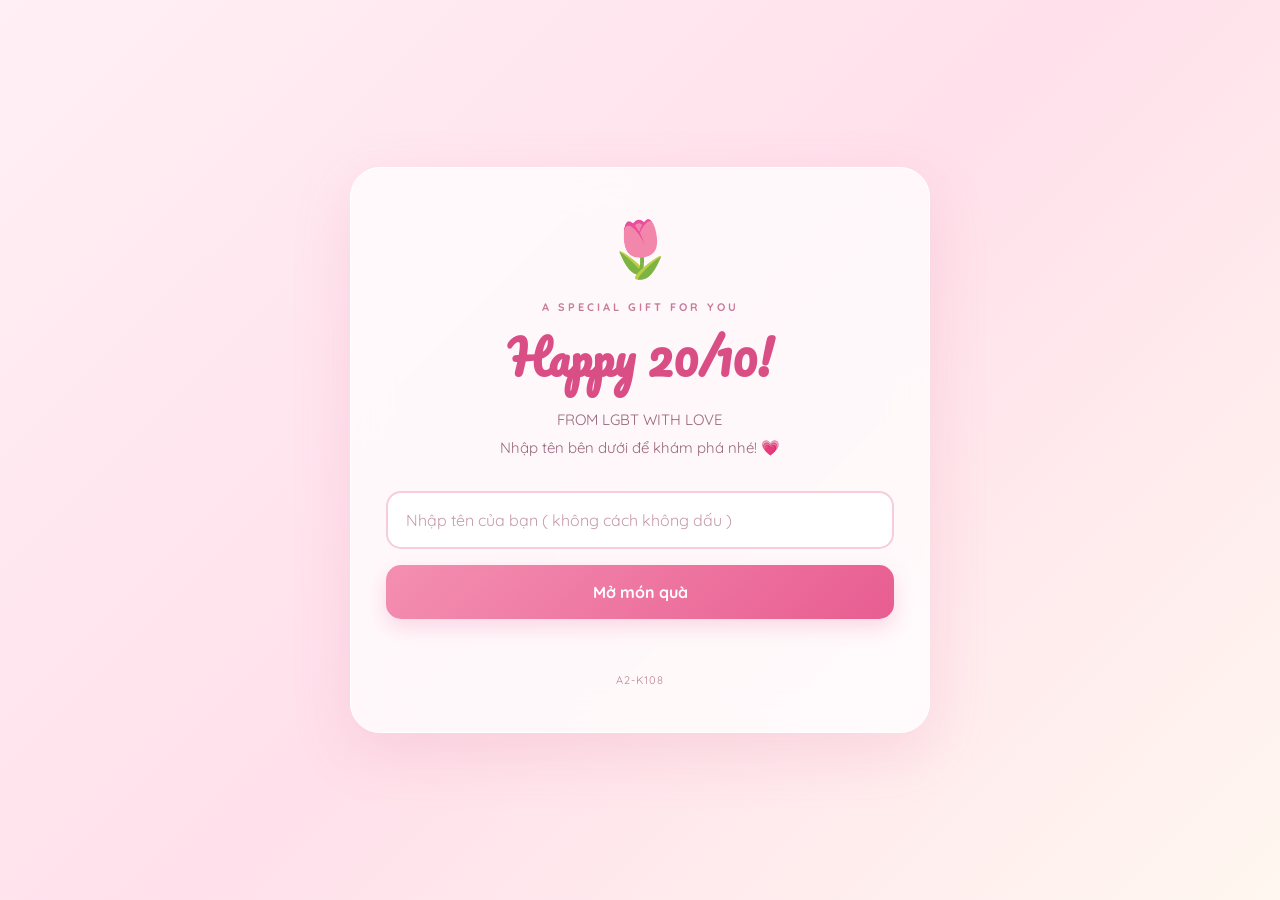
<file: index.html>
<!DOCTYPE html>
<html lang="vi">
<head>
    <meta charset="UTF-8">
    <meta name="viewport" content="width=device-width, initial-scale=1.0">
    <title>Happy 20/10 | A2-k108</title>
    <link rel="stylesheet" href="style.css">
</head>
<body>

    <main class="container">
        <div class="flower">🌷</div>

        <p class="small-title">A SPECIAL GIFT FOR YOU</p>

        <h1>Happy 20/10!</h1>

        <p class="subtitle">
            FROM LGBT WITH LOVE <br>
            Nhập tên bên dưới để khám phá nhé! 💗
        </p>

        <form id="nameForm">
            <input
                type="text"
                id="nameInput"
                placeholder="Nhập tên của bạn ( không cách không dấu )"
                autocomplete="off"
                required
            >

            <button type="submit">
                Mở món quà
            </button>
        </form>

        <p id="errorMessage" class="error-message"></p>

        <p class="footer-text">
            A2-K108
        </p>
    </main>

    <script src="script.js"></script>
</body>
</html>
</file>
<file: style.css>
@import url('https://fonts.googleapis.com/css2?family=Quicksand:wght@400;500;600;700&family=Pacifico&display=swap');

* {
    margin: 0;
    padding: 0;
    box-sizing: border-box;
}

body {
    min-height: 100vh;
    padding: 20px;
    display: flex;
    align-items: center;
    justify-content: center;
    font-family: 'Quicksand', sans-serif;
    background: linear-gradient(
        135deg,
        #fff0f5,
        #ffe0eb,
        #fff7f0
    );
}

/* Khung chính */
.container {
    width: 100%;
    max-width: 580px;
    padding: 45px 35px;
    text-align: center;
    background: rgba(255, 255, 255, 0.75);
    backdrop-filter: blur(18px);
    border: 1px solid white;
    border-radius: 30px;
    box-shadow: 0 20px 60px rgba(220, 100, 145, 0.16);
    animation: appear 0.8s ease;
}

/* Hoa trang trí */
.flower {
    font-size: 55px;
    margin-bottom: 18px;
    animation: float 3s ease-in-out infinite;
}

.small-title {
    font-size: 11px;
    font-weight: 700;
    letter-spacing: 3px;
    color: #c77b99;
    margin-bottom: 12px;
}

/* Tiêu đề */
h1 {
    font-family: 'Pacifico', cursive;
    font-size: clamp(32px, 7vw, 46px);
    line-height: 1.4;
    color: #d94f85;
    margin-bottom: 15px;
}

.subtitle {
    font-size: 15px;
    line-height: 1.9;
    color: #98677b;
    margin-bottom: 28px;
}

/* Ô nhập tên */
#nameInput {
    width: 100%;
    padding: 17px 18px;
    border: 2px solid #f7ccdc;
    border-radius: 15px;
    outline: none;
    background: white;
    color: #744256;
    font-family: inherit;
    font-size: 16px;
    transition: 0.3s ease;
}

#nameInput::placeholder {
    color: #c69aaa;
}

#nameInput:focus {
    border-color: #e879a5;
    box-shadow: 0 0 0 5px rgba(232, 121, 165, 0.12);
}

/* Nút mở quà */
button {
    width: 100%;
    margin-top: 16px;
    padding: 17px;
    border: none;
    border-radius: 15px;
    background: linear-gradient(135deg, #f48fb1, #e85d91);
    color: white;
    font-family: inherit;
    font-weight: 700;
    font-size: 16px;
    cursor: pointer;
    box-shadow: 0 8px 20px rgba(232, 93, 145, 0.22);
    transition: 0.25s ease;
}

button:hover {
    transform: translateY(-3px);
    box-shadow: 0 12px 25px rgba(232, 93, 145, 0.32);
}

button:active {
    transform: scale(0.98);
}

/* Thông báo lỗi */
.error-message {
    min-height: 22px;
    margin-top: 12px;
    font-size: 13px;
    color: #d94f70;
}

/* Chân trang */
.footer-text {
    margin-top: 20px;
    color: #bd8298;
    font-size: 11px;
    letter-spacing: 1px;
}

/* Hiệu ứng */
@keyframes appear {
    from {
        opacity: 0;
        transform: translateY(20px);
    }

    to {
        opacity: 1;
        transform: translateY(0);
    }
}

@keyframes float {
    0%, 100% {
        transform: translateY(0) rotate(-5deg);
    }

    50% {
        transform: translateY(-10px) rotate(5deg);
    }
}

/* Responsive điện thoại */
@media (max-width: 480px) {
    .container {
        padding: 35px 22px;
        border-radius: 24px;
    }

    .flower {
        font-size: 45px;
    }

    .subtitle {
        font-size: 14px;
    }
}
</file>
